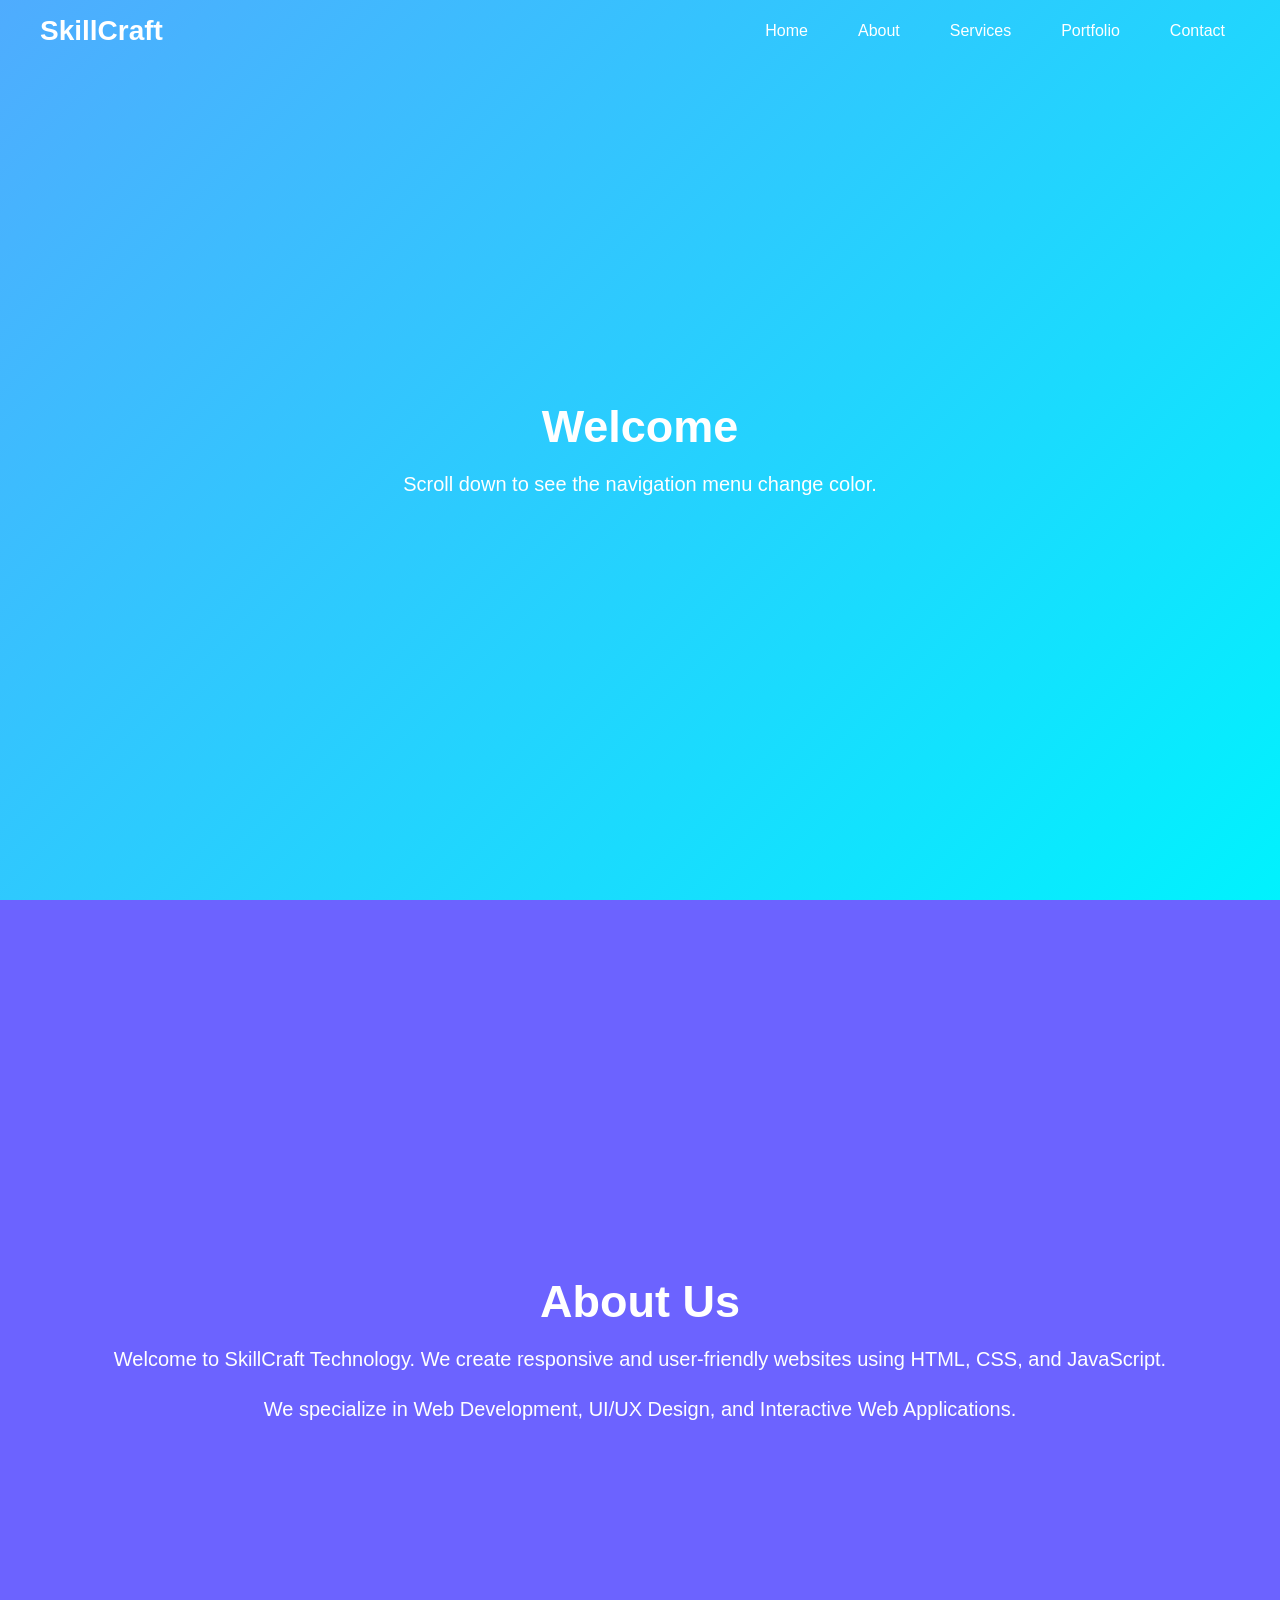
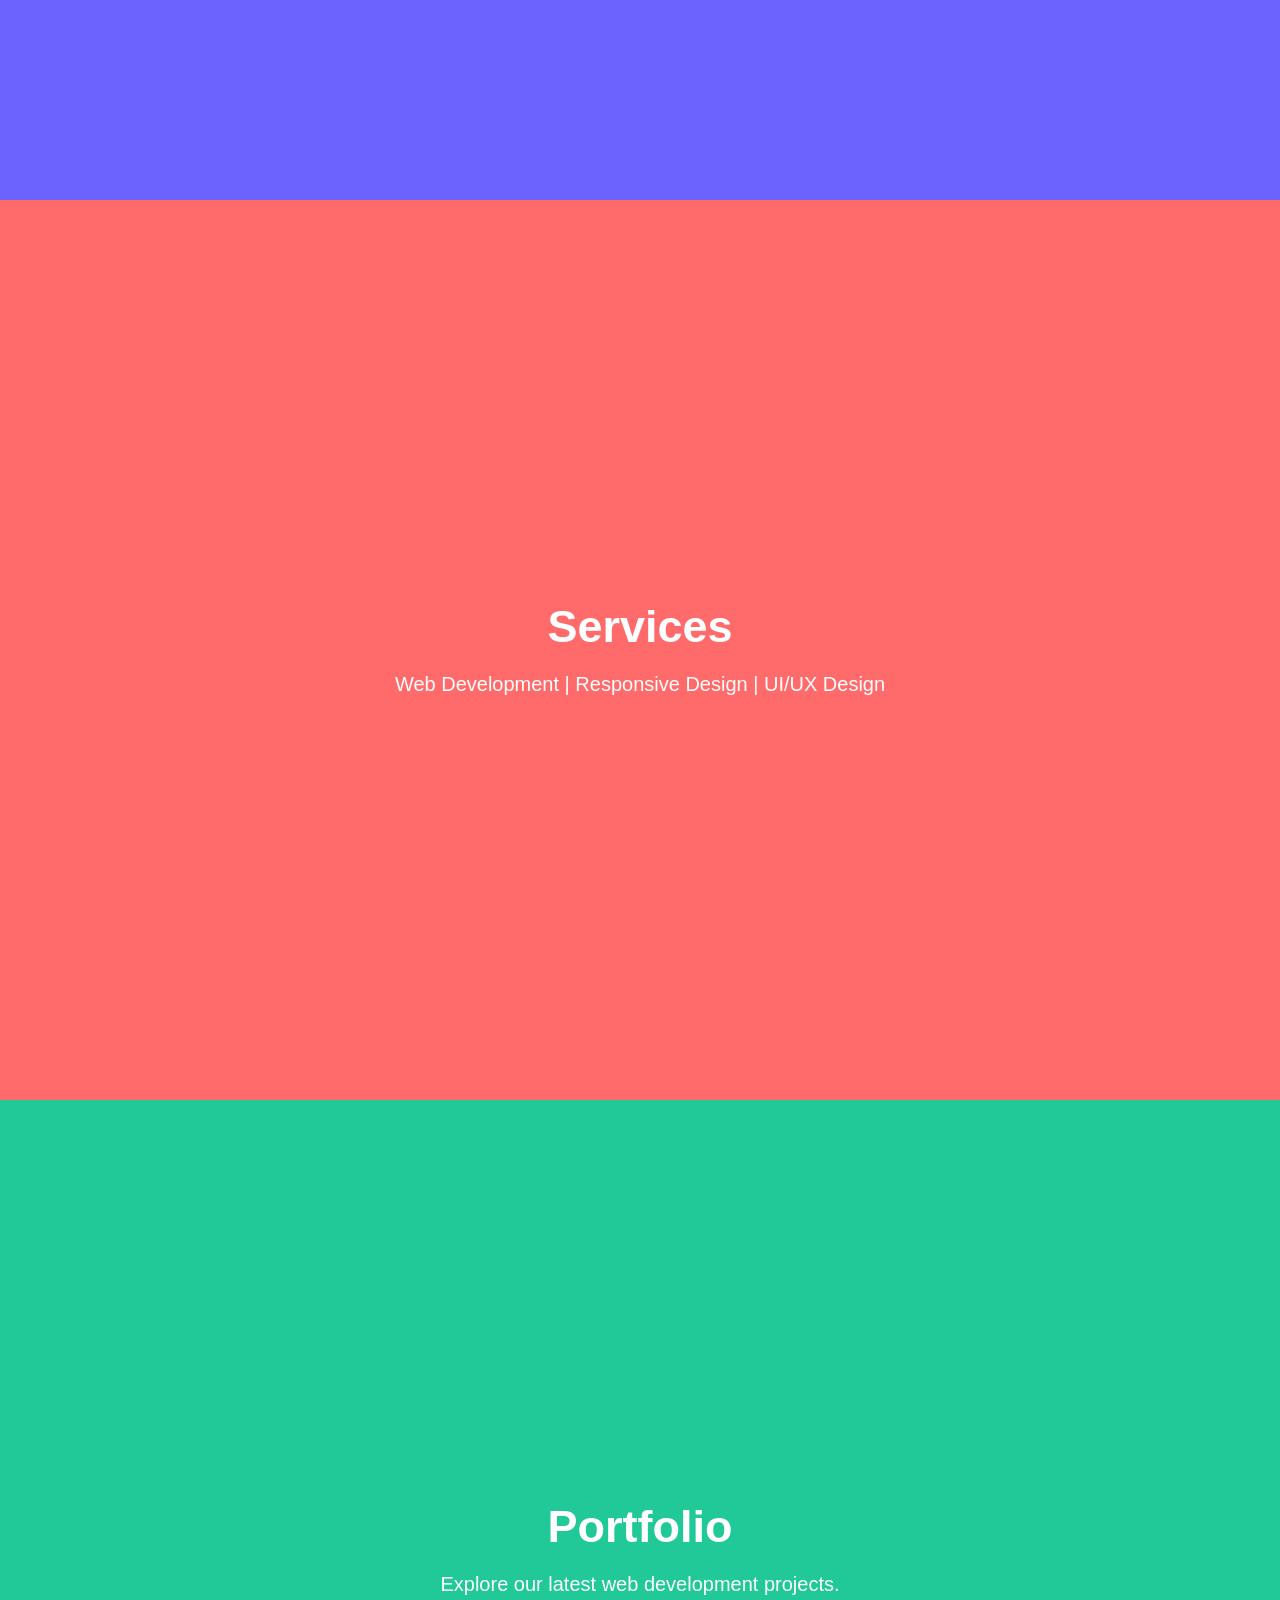
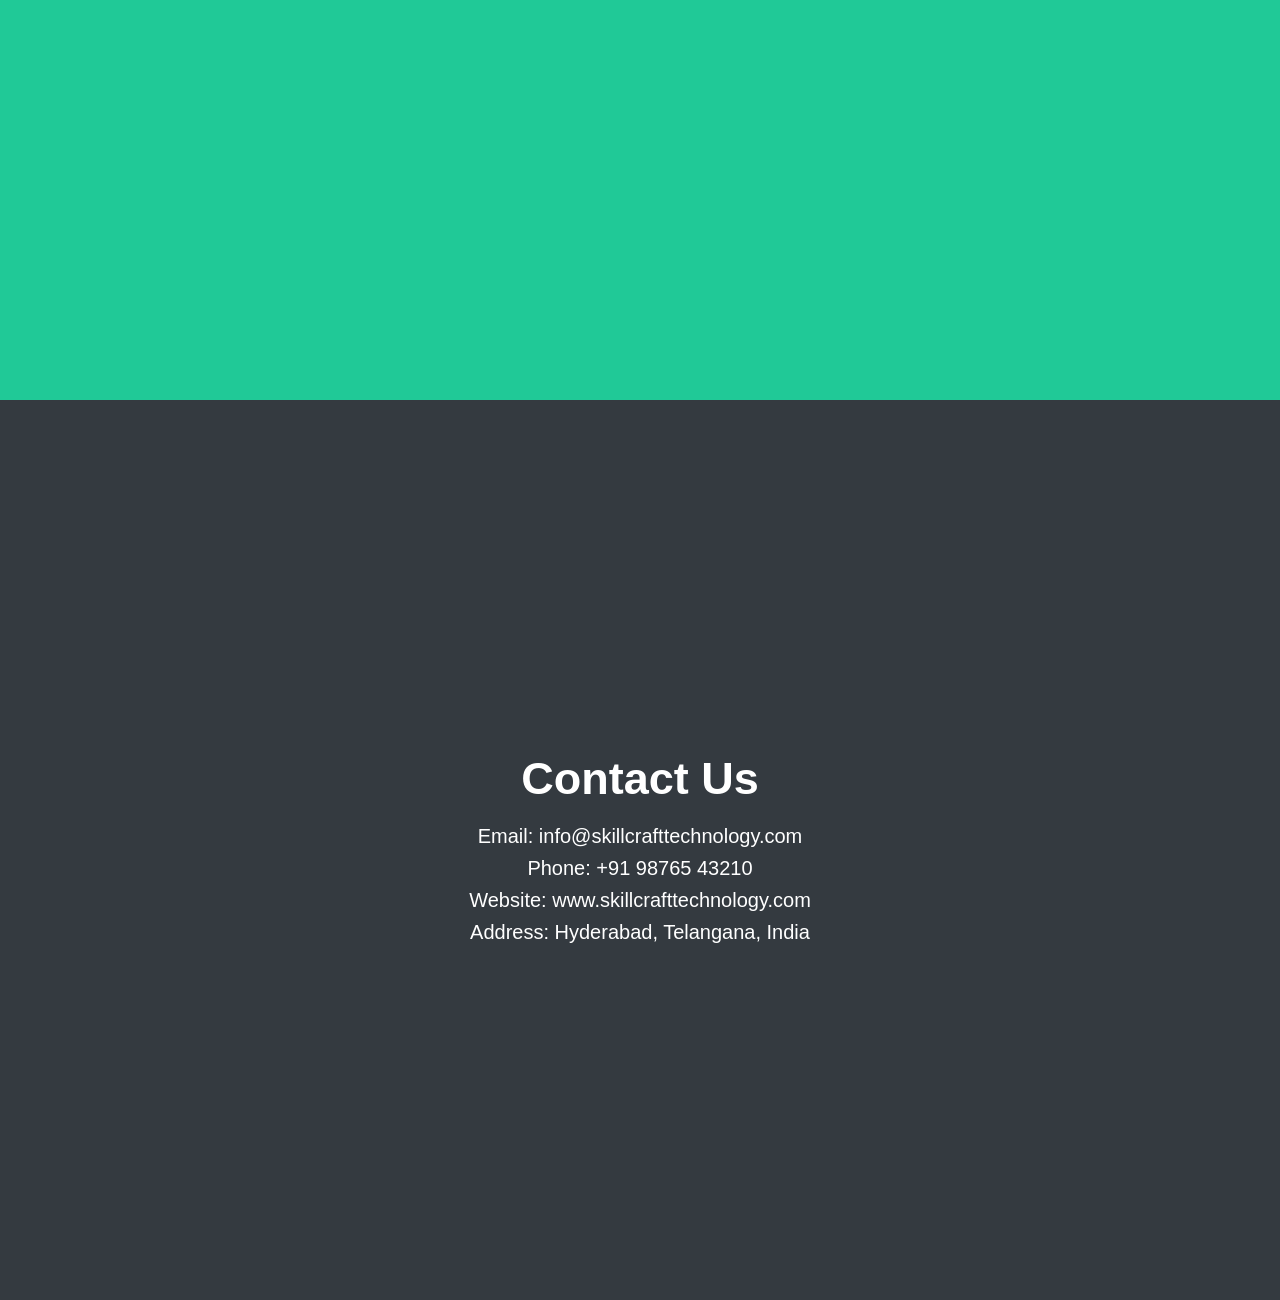
<file: index.html>
<!DOCTYPE html>
<html lang="en">
<head>
    <meta charset="UTF-8">
    <meta name="viewport" content="width=device-width, initial-scale=1.0">
    <title>Interactive Navigation Menu</title>
    <link rel="stylesheet" href="style.css">
</head>
<body>

    <nav id="navbar">
        <div class="logo">SkillCraft</div>
        <ul>
            <li><a href="#home">Home</a></li>
            <li><a href="#about">About</a></li>
            <li><a href="#services">Services</a></li>
            <li><a href="#portfolio">Portfolio</a></li>
            <li><a href="#contact">Contact</a></li>
        </ul>
    </nav>

    <section id="home">
        <h1>Welcome</h1>
        <p>Scroll down to see the navigation menu change color.</p>
    </section>

    <section id="about">
        <h1>About Us</h1>
        <p>
            Welcome to SkillCraft Technology. We create responsive and
            user-friendly websites using HTML, CSS, and JavaScript.
        </p>
        <br>
        <p>
            We specialize in Web Development, UI/UX Design, and Interactive
            Web Applications.
        </p>
    </section>

    <section id="services">
        <h1>Services</h1>
        <p>Web Development | Responsive Design | UI/UX Design</p>
    </section>

    <section id="portfolio">
        <h1>Portfolio</h1>
        <p>Explore our latest web development projects.</p>
    </section>

    <section id="contact">
        <h1>Contact Us</h1>
        <p>Email: info@skillcrafttechnology.com</p>
        <p>Phone: +91 98765 43210</p>
        <p>Website: www.skillcrafttechnology.com</p>
        <p>Address: Hyderabad, Telangana, India</p>
    </section>

    <script src="script.js"></script>

</body>
</html>
</file>
<file: style.css>
*{
    margin:0;
    padding:0;
    box-sizing:border-box;
    font-family:Arial,sans-serif;
}

html{
    scroll-behavior:smooth;
}

nav{
    position:fixed;
    top:0;
    left:0;
    width:100%;
    display:flex;
    justify-content:space-between;
    align-items:center;
    padding:15px 40px;
    background:transparent;
    transition:0.4s;
    z-index:1000;
}

nav.scrolled{
    background:#0d6efd;
    box-shadow:0 4px 10px rgba(0,0,0,0.3);
}

.logo{
    color:#fff;
    font-size:28px;
    font-weight:bold;
}

nav ul{
    display:flex;
    list-style:none;
}

nav ul li{
    margin-left:20px;
}

nav ul li a{
    text-decoration:none;
    color:#fff;
    padding:10px 15px;
    border-radius:5px;
    transition:0.3s;
}

nav ul li a:hover{
    background:#fff;
    color:#0d6efd;
}

section{
    height:100vh;
    display:flex;
    justify-content:center;
    align-items:center;
    flex-direction:column;
    text-align:center;
    color:white;
    padding:20px;
}

#home{
    background:linear-gradient(135deg,#4facfe,#00f2fe);
}

#about{
    background:#6c63ff;
}

#services{
    background:#ff6b6b;
}

#portfolio{
    background:#20c997;
}

#contact{
    background:#343a40;
}

h1{
    font-size:45px;
    margin-bottom:15px;
}

p{
    font-size:20px;
    line-height:1.6;
}
</file>
